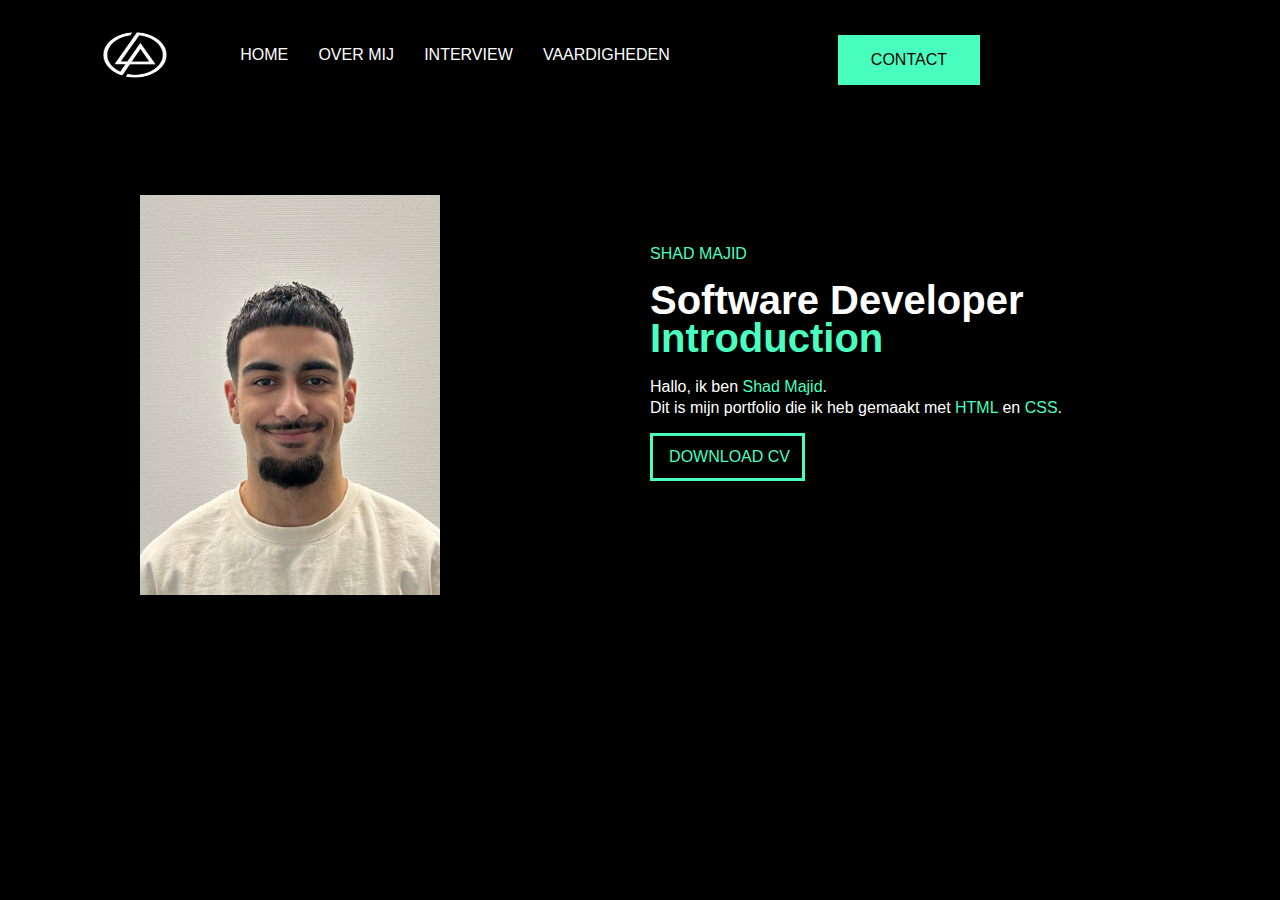
<file: eige website/index.html>
<!DOCTYPE html>
<html lang="en">
<head>
    <meta charset="UTF-8">
    <meta name="viewport" content="width=device-width, initial-scale=1.0">
    <title>Document</title>
    <link rel="stylesheet" href="style.css">

</head>                                                                                                                                                                                                                                                                                                                                                                                                                                                                                                                                                                                                                                           
    
<body>
   
    <nav>
        <img class="foto" src="logozwartt.jpg" width="70" height="50" alt="techniek college">
        
    <ul>  
    
        <li><a class="a" href="index.html">HOME</a></li>
        <li><a class="a" href="Overmij.html">OVER MIJ</a></li>
        <li><a class="a" href="interview.html">INTERVIEW</a></li>
        <li><a class="a" href="vaardigheden.html">VAARDIGHEDEN</a></li>
    </ul>  
        
    </nav>
    <div class="contacteurbackground">
    <a class="contacteur" href="Contact.html">CONTACT</a>
    </div>

    <img class="fotoshad" src="IMG_6486.jpg" alt="Foto Shad"> 

    <div class="index">
        <p class="homename">SHAD MAJID</p>
        <h4 class="indexhoofd">Software Developer</h4>
        <h5 class="indexhoofd2">Introduction </h5>
        <div class="indexdiv">
        <p class="indexparagraaf">Hallo, ik ben <span class="color">Shad Majid</span>. </P>
        <p class="indexparagraaf2">Dit is mijn portfolio die ik heb gemaakt met <span class="color">HTML</span> en <span class="color">CSS</span>.</p>
        </div>
        <a class="cv" href="shadcvv213123123.pdf" download>DOWNLOAD CV</a>
    </div>

   


    
    
</body>
</html>
</file>
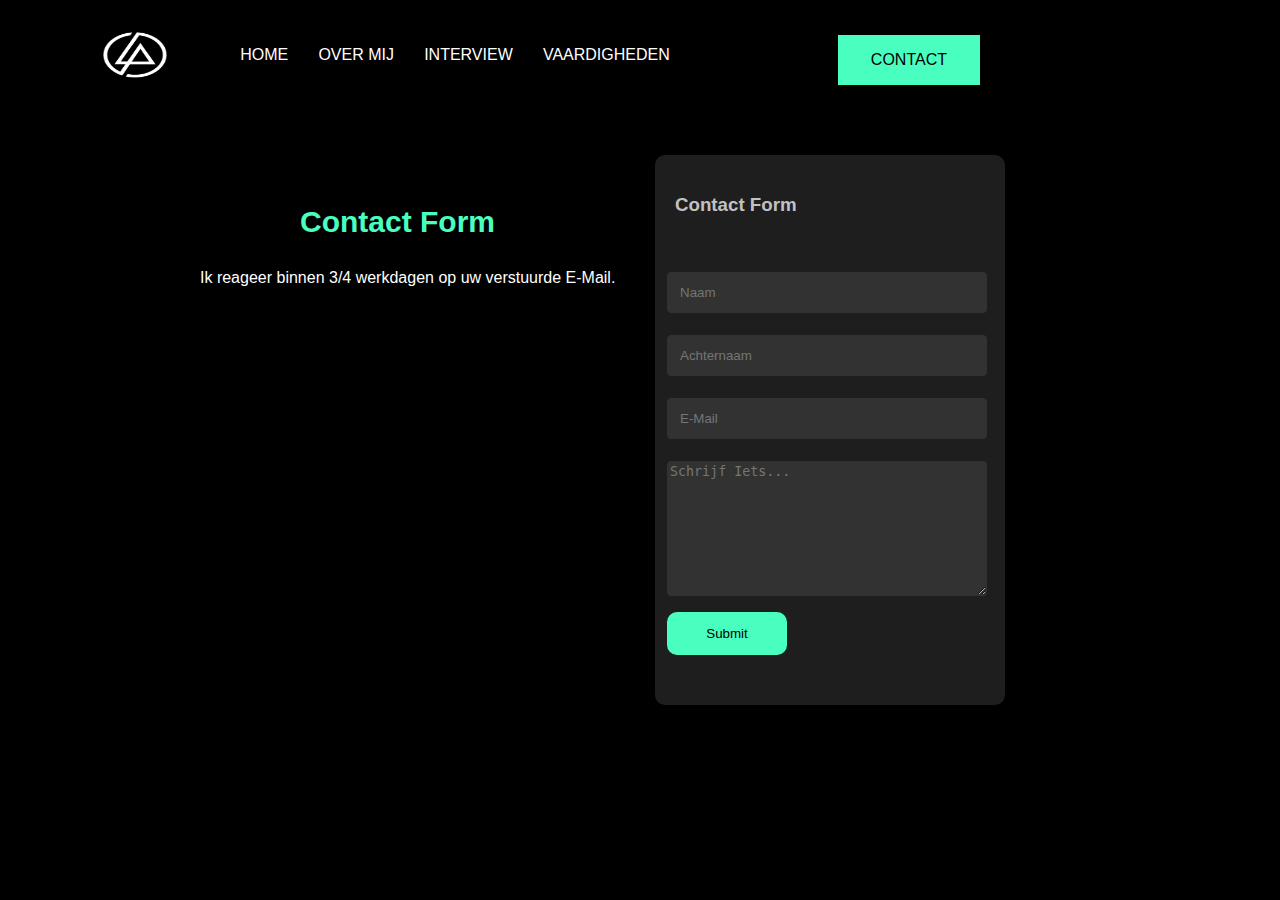
<file: eige website/Contact.html>
<!DOCTYPE html>
<html lang="en">
<head>
  <meta charset="UTF-8">
  <meta name="viewport" content="width=device-width, initial-scale=1.0">
  <title>Document</title>
  <link rel="stylesheet" href="style.css">
  <script src="https://cdn.emailjs.com/dist/email.min.js"></script>
</head>
<body>

  <nav>
    <img class="foto" href="index.html" src="logozwartt.jpg" width="70" height="50" alt="techniek college">
    <ul>
      <a class="a" href="index.html">HOME</a>
      <a class="a" href="Overmij.html">OVER MIJ</a>
      <a class="a" href="interview.html">INTERVIEW</a>
      <a class="a" href="vaardigheden.html">VAARDIGHEDEN</a>
    </ul>
  </nav>
  
  <div class="contacteurbackground">
    <a class="contacteur" href="Contact.html">CONTACT</a>
  </div>

  <div class="parent">
    <div class="formulier">
      <h3 class="header">Contact Form</h3>
      <div class="contactform">
        <form id="contact-form">
          <input class="contacttext" type="text" id="Firstname" name="firstname" placeholder="Naam" required>
          <input class="contacttext" type="text" id="Lastname" name="lastname" placeholder="Achternaam" required>
          <input class="contacttext" type="email" id="Email" name="email" placeholder="E-Mail" required>
          <textarea class="contactsender" id="Message" name="message" placeholder="Schrijf Iets..." required></textarea>
          <button class="button" type="submit">Submit</button>
        </form>             
      </div>
    </div>
  </div>

  <div>
    <h3 class="Contacthoofd">Contact Form</h3>
    <p class="Contactparagraaf">Ik reageer binnen 3/4 werkdagen op uw verstuurde E-Mail.</p>
  </div>

  <script>
    // Initialize EmailJS
    emailjs.init("FRHElshtre8QKj5Ki");

    // Add event listener to the form
    document.getElementById('contact-form').addEventListener('submit', function(event) {
      event.preventDefault(); // Prevent default form submission

      // Send email
      emailjs.sendForm('service_n5mom4m', 'template_ouef6sp', this)
        .then(function(response) {
          alert('Your message has been sent successfully!');
          document.getElementById('contact-form').reset(); // Reset form fields
        }, function(error) {
          alert('An error occurred. Please try again.');
        });
    });
  </script>

</body>
</html>
</file>
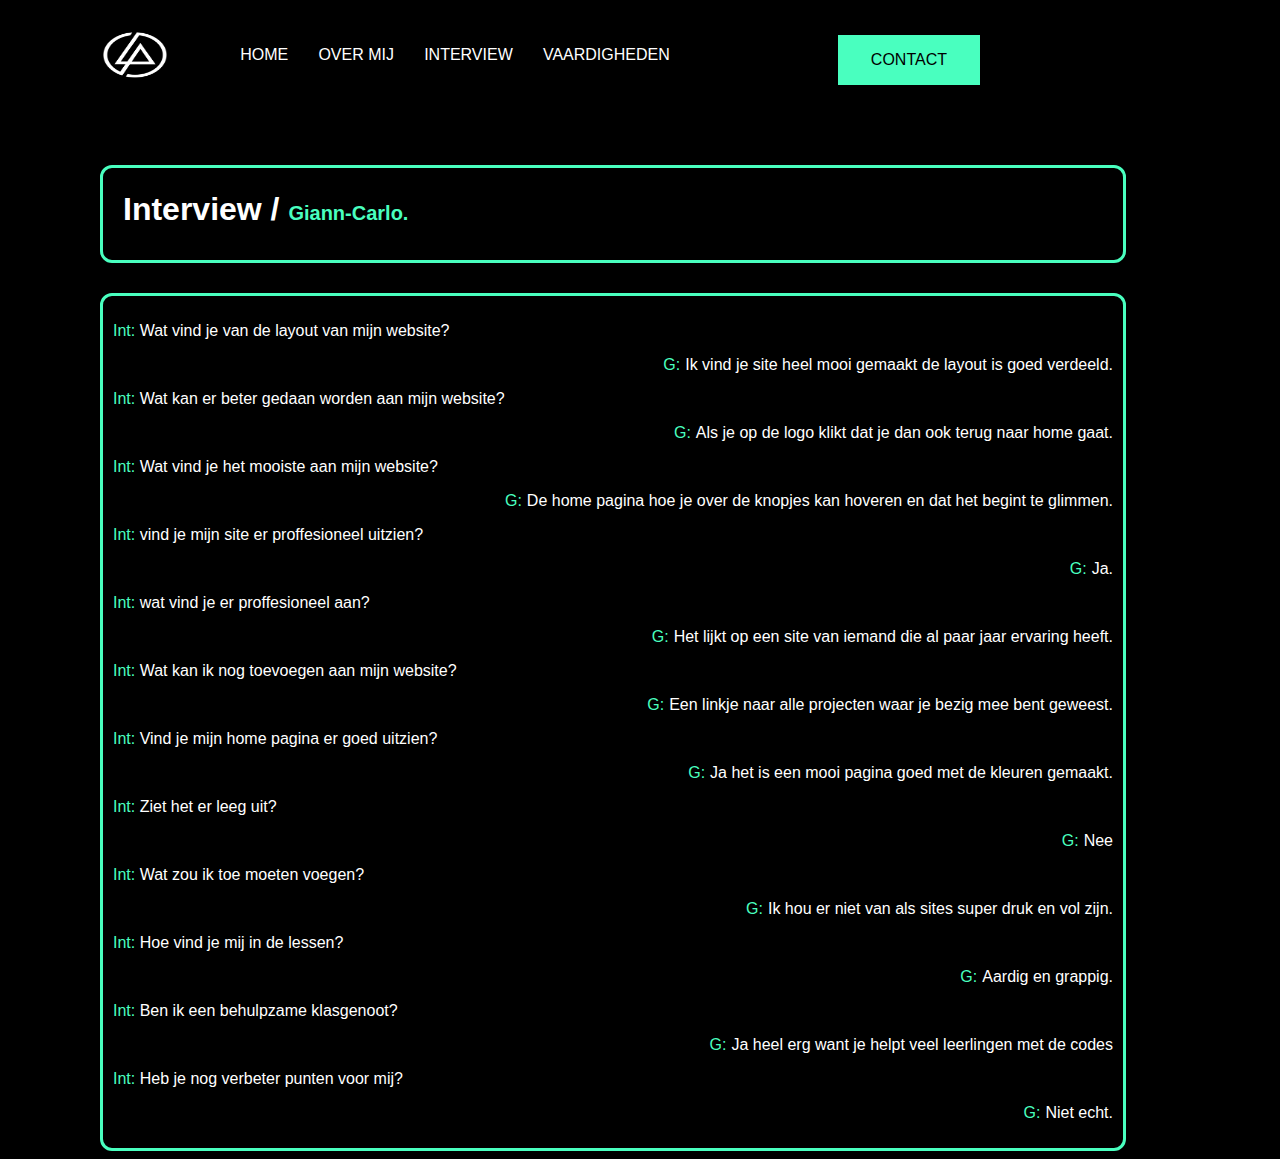
<file: eige website/interview.html>
<!DOCTYPE html>
<html lang="en">
<head>
    <meta charset="UTF-8">
    <meta name="viewport" content="width=device-width, initial-scale=1.0">
    <title>Document</title>
    <link rel="stylesheet" href="style.css">

</head>
<body>

    <nav>
        <img class="foto" href="index.html" src="logozwartt.jpg" width="70" height="50   " alt="techniek college">
        
    <ul>
        <a class="a" href="index.html">HOME</a>
        <a class="a" href="Overmij.html">OVER MIJ</a>
        <a class="a" href="interview.html">INTERVIEW</a>
        <a class="a" href="vaardigheden.html">VAARDIGHEDEN</a>
    </ul>
        
    </nav>
    <div class="contacteurbackground">
    <a class="contacteur" href="Contact.html">CONTACT</a>
    </div>   

  <div class="interviewblok">
    <h1 class="interview">Interview / <span class="color3">Giann-Carlo.</span></h1>
  </div>
 <div class="interviewblok2">   
    <p><span class="color">Int:</span> Wat vind je van de layout van mijn website?</p>
<p class="interviewend"><span class="color4">G:</span> Ik vind je site heel mooi gemaakt de layout is goed verdeeld.</p>
    <p><span class="color">Int:</span> Wat kan er beter gedaan worden aan mijn website?</p>
<p class="interviewend"><span class="color4">G:</span> Als je op de logo klikt dat je dan ook terug naar home gaat.</p>
    <p><span class="color">Int:</span> Wat vind je het mooiste aan mijn website?</p>
<p class="interviewend"><span class="color4">G:</span> De home pagina hoe je over de knopjes kan hoveren en dat het begint te glimmen.</p>
    <p><span class="color">Int:</span> vind je mijn site er proffesioneel uitzien?</p>
<p class="interviewend"><span class="color4">G:</span> Ja.</p>
    <p><span class="color">Int:</span> wat vind je er proffesioneel aan?</p>
<p class="interviewend"><span class="color4">G:</span> Het lijkt op een site van iemand die al paar jaar ervaring heeft.</p>
    <p><span class="color">Int:</span> Wat kan ik nog toevoegen aan mijn website?</p>
<p class="interviewend"><span class="color4">G:</span> Een linkje naar alle projecten waar je bezig mee bent geweest.</p>
    <p><span class="color">Int:</span> Vind je mijn home pagina er goed uitzien?</p>
<p class="interviewend"><span class="color4">G:</span> Ja het is een mooi pagina goed met de kleuren gemaakt.</p>
    <p><span class="color">Int:</span> Ziet het er leeg uit?</p>
<p class="interviewend"><span class="color4">G:</span> Nee</p>
    <p><span class="color">Int:</span> Wat zou ik toe moeten voegen?</p>
<p class="interviewend"><span class="color4">G:</span> Ik hou er niet van als sites super druk en vol zijn.</p>
    <p><span class="color">Int:</span> Hoe vind je mij in de lessen?</p>
<p class="interviewend"><span class="color4">G:</span> Aardig en grappig.</p>
    <p><span class="color">Int:</span> Ben ik een behulpzame klasgenoot?</p>
<p class="interviewend"><span class="color4">G:</span> Ja heel erg want je helpt veel leerlingen met de codes</p>
    <p><span class="color">Int:</span> Heb je nog verbeter punten voor mij?</p>
<p class="interviewend"><span class="color4">G:</span>  Niet echt.</p>
 </div>
    
</body>
</html>
</file>
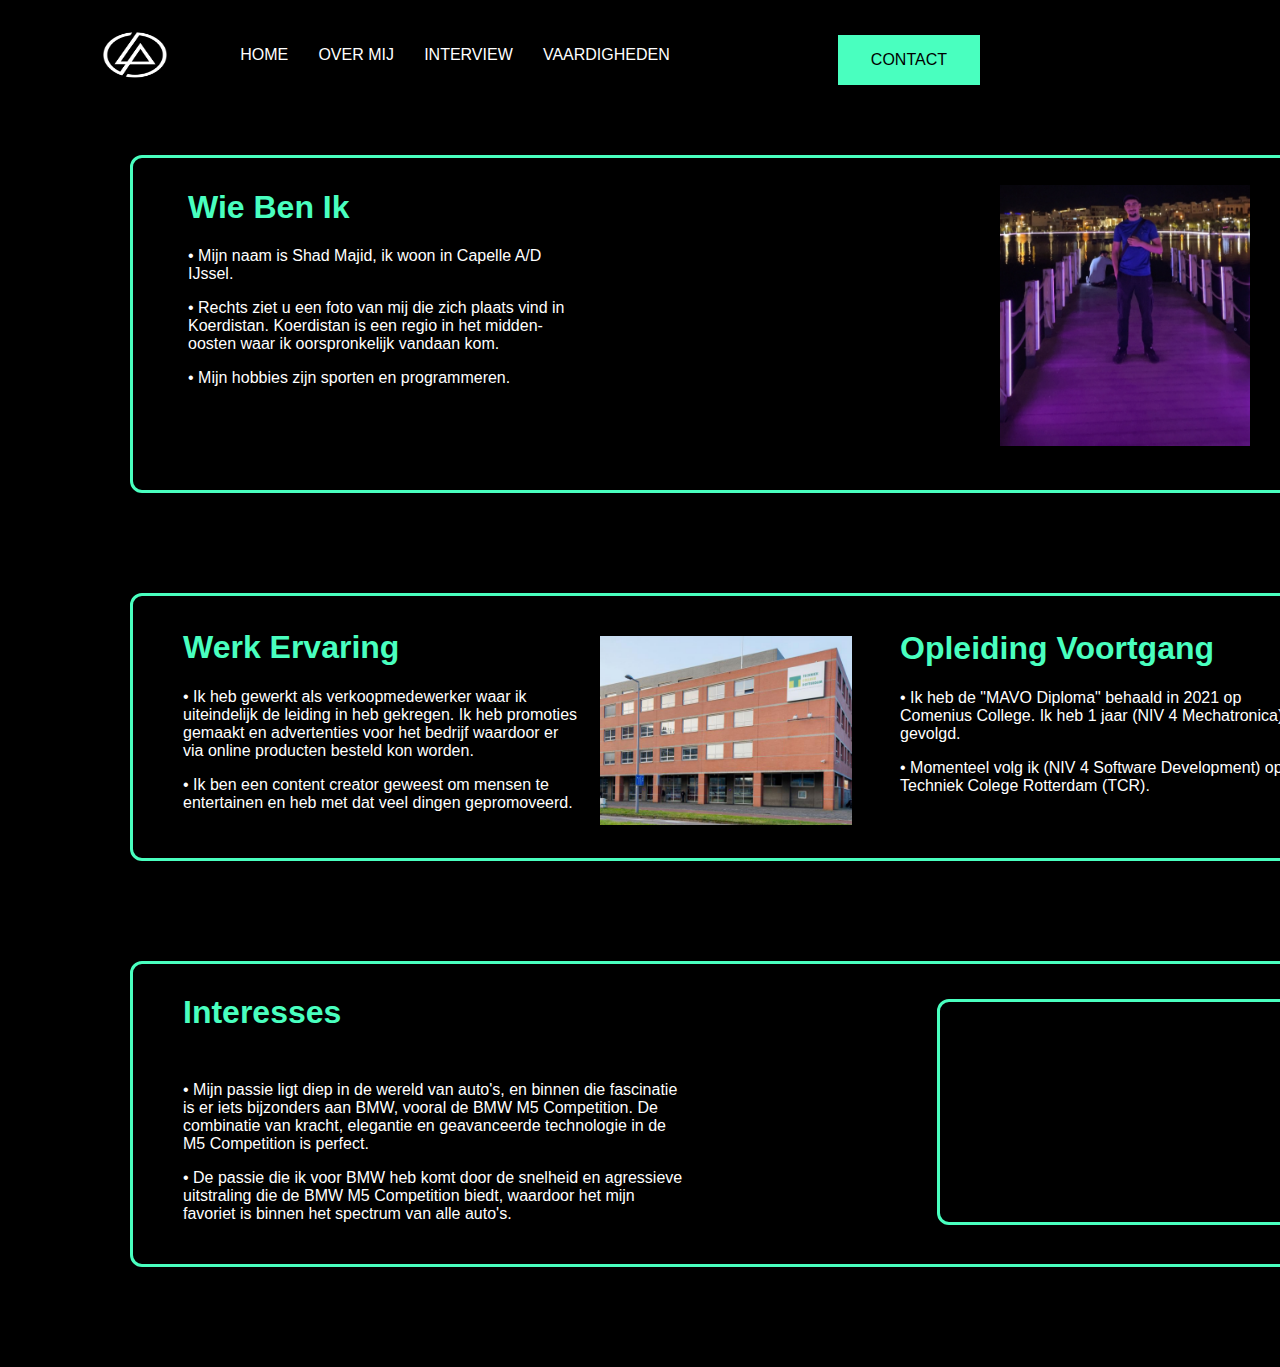
<file: eige website/Overmij.html>
<!DOCTYPE html>
<html lang="en">
<head>

    <meta charset="UTF-8">
    <meta name="viewport" content="width=, initial-scale=1.0">
    <title>Over Mij</title>
    <link rel="stylesheet" href="style.css">
</head>
<body>
    
    <nav>
        <img class="foto" href="index.html" src="logozwartt.jpg" width="70" height="50   " alt="techniek college">
        
    <ul>
        <a class="a" href="index.html">HOME</a>
        <a class="a" href="Overmij.html">OVER MIJ</a>
        <a class="a" href="interview.html">INTERVIEW</a>
        <a class="a" href="vaardigheden.html">VAARDIGHEDEN</a>
    </ul>
        
    </nav>
    <div class="contacteurbackground">
    <a class="contacteur" href="Contact.html">CONTACT</a>
    </div>

    

    <img class="picture" src="shadkurd.jpeg" alt="Foto Shad">
    

    <div class="ouderparagraaf">
        <H1 class="color2">Wie Ben Ik</H1>
        <P class="paragraaf3">• Mijn naam is Shad Majid, ik woon in Capelle A/D IJssel.</P>
        <p class="paragraaf3">• Rechts ziet u een foto van mij die zich plaats vind in Koerdistan. Koerdistan is een regio in het midden-oosten waar ik oorspronkelijk vandaan kom.</p>
        <p class="paragraaf3">• Mijn hobbies zijn sporten en programmeren. </p>
    </div>
        <div class="overmij">
        <h1 class="paragraaf2">Werk Ervaring</h1>
        <p class="paragraaf">• Ik heb gewerkt als verkoopmedewerker waar ik uiteindelijk de leiding in heb gekregen. Ik heb promoties gemaakt en advertenties voor het bedrijf waardoor er via online producten besteld kon worden. </p>
        <p class="paragraaf">• Ik ben een content creator geweest om mensen te entertainen en heb met dat veel dingen gepromoveerd.</p>
        </div>
    
    <div class="alexandertcrdiv">
    <img class="alexandertcr" src="alexandertcr.jpg" alt="Techniek college">
    </div>
    <div class="opleidinghoofd">
        <h1 class="color">Opleiding Voortgang</h1>
        <p class="opleidingp">• Ik heb de "MAVO Diploma" behaald in 2021 op Comenius College. Ik heb 1 jaar (NIV 4 Mechatronica) gevolgd.</p>
        <p class="opleidingp">• Momenteel volg ik (NIV 4 Software Development) op Techniek Colege Rotterdam (TCR).</p>
     </div>

     <div class="interesses">
        <h1 class="interessetext">Interesses</h1>
        <p class="BMW">• Mijn passie ligt diep in de wereld van auto's, en binnen die fascinatie is er iets bijzonders aan BMW, vooral de BMW M5 Competition. De combinatie van kracht, elegantie en geavanceerde technologie in de M5 Competition is perfect.</p>
        <p class="BMW">• De passie die ik voor BMW heb komt door de snelheid en agressieve uitstraling die de BMW M5 Competition biedt, waardoor het mijn favoriet is binnen het spectrum van alle auto's.</p>
        <iframe width="390" height="220" src="https://www.youtube.com/embed/iZt7Fwu91FI?si=4PRzsAm5cdyDbwkZ" title="YouTube video player" frameborder="0" allow="accelerometer; autoplay; clipboard-write; encrypted-media; gyroscope; picture-in-picture; web-share" referrerpolicy="strict-origin-when-cross-origin" allowfullscreen class="video"></iframe>
    </div>

    




</body>
</html>
</file>
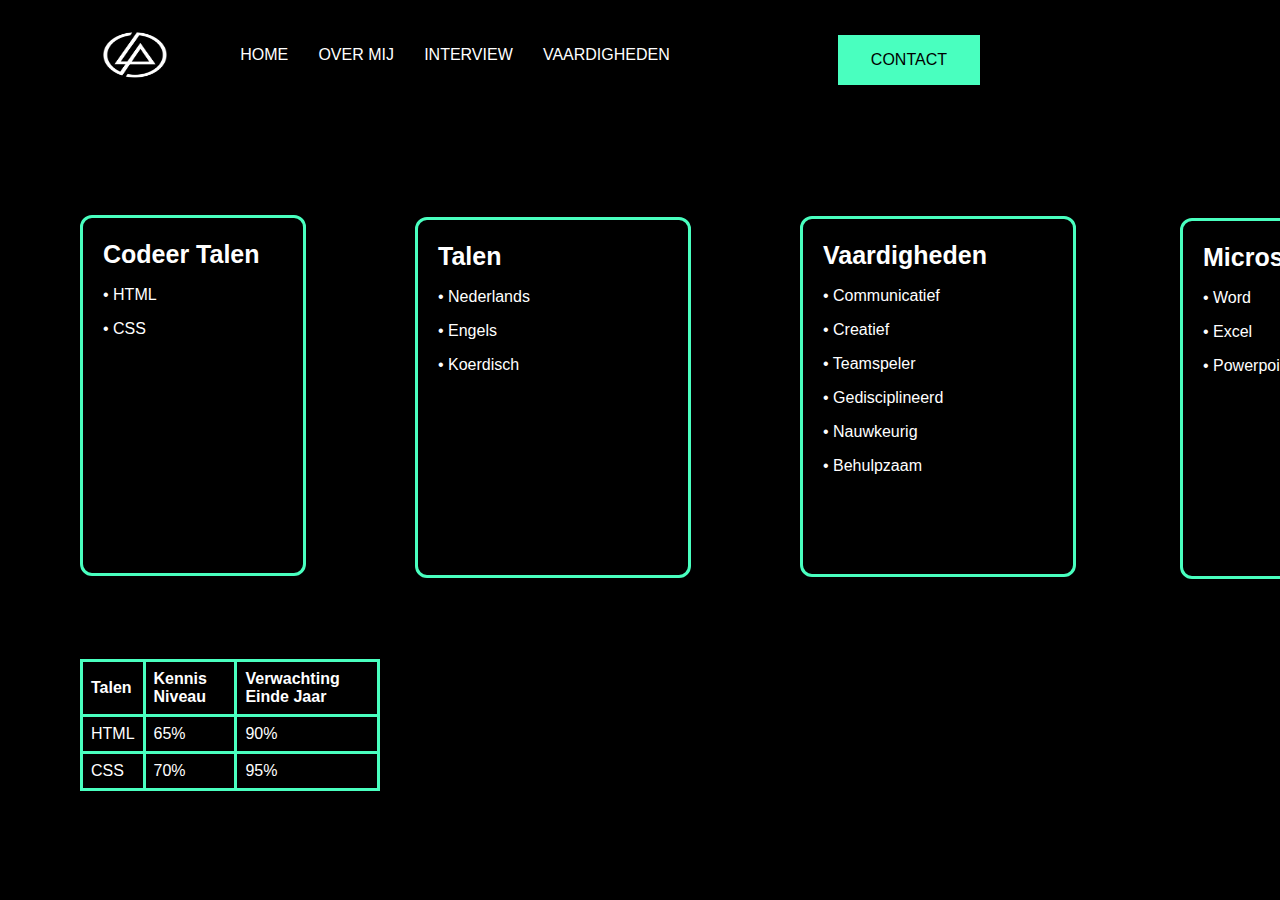
<file: eige website/vaardigheden.html>
<!DOCTYPE html>
<html lang="en">
<head>
    <meta charset="UTF-8">
    <meta name="viewport" content="width=device-width, initial-scale=1.0">
    <title>Vaardigheden</title>
    <link rel="stylesheet" href="style.css">
</head>
<body>

    <nav>
        <img class="foto" href="index.html" src="logozwartt.jpg" width="70" height="50" alt="techniek college">
        
    <ul>
        <a class="a" href="index.html">HOME</a>
        <a class="a" href="Overmij.html">OVER MIJ</a>
        <a class="a" href="interview.html">INTERVIEW</a>
        <a class="a" href="vaardigheden.html">VAARDIGHEDEN</a>
    </ul>
        
    </nav>
    <div class="contacteurbackground">
    <a class="contacteur" href="Contact.html">CONTACT</a>
    </div>

    <div class="talencode">
        <h1 class="codetalen">Codeer Talen</h1>
        <div class="talen">
            <p>• HTML</p>
            <p>• CSS</p>
        </div>
  </div>

  <div class="communicatie2">
    <h1 class="codetalen">Vaardigheden</h1>
    <p>• Communicatief</p>
    <p>• Creatief</p>
    <p>• Teamspeler</p>
    <p>• Gedisciplineerd</p>
    <p>• Nauwkeurig</p>
    <p>• Behulpzaam</p>
  </div>

  <div class="communicatie">
    <h1 class="codetalen">Talen</h1>
    <p>• Nederlands</p>
    <p>• Engels</p>
    <p>• Koerdisch</p>
  </div>

    <div class="communicatie3">
        <h1 class="codetalen">Microsoft Office</h1>
        <p>• Word</p>
        <p>• Excel</p>
        <p>• Powerpoint</p>
    </div>

    <div class="tabel">
        <table class="color">
            <tr>
              <th class="tabelspatie">Talen</th>
              <th class="tabelspatie">Kennis Niveau</th>
              <th class="tabelspatie">Verwachting Einde Jaar</th>
            </tr>
            <tr>
              <td class="tabelspatie">HTML</td>
              <td class="tabelspatie">65%</td>
              <td class="tabelspatie">90%</td>
            </tr>
            <tr>
              <td class="tabelspatie">CSS</td>
              <td class="tabelspatie">70%</td>
              <td class="tabelspatie">95%</td>
            </tr>
          </table>
    </div>

</body>
</html>
</file>
<file: eige website/style.css>
body{
  
    margin-top: 0;
    margin-left: 0;
    margin-right: 0;
    background-color: #000000;

}    
nav{
    position: -webkit-sticky;
    position: sticky;
    width: 700px;
    margin-top: 30px;
    height: 55px;
    display:flex;
    justify-content: space-around;
    align-items: start;
    flex: 1;
    background-color: #000000 
    
}
ul{
    display: flex;
    align-items: center;
    justify-content: space-evenly;
    flex: 1;
    
    
}
.a{
  font-family: "Poppins", sans-serif;
    text-decoration: none;
    color: white;
}

.a:hover{
  color: rgb(73, 255, 191);
}


.foto{
  padding-left: 100px;
}

.contactform{
  width: 100px;
  padding: 12px;

}
.contacttext{
  color: white;
  background-color: rgb(50, 50, 50);
  width: 320px;
  margin-top: 6px;
  margin-bottom: 16px;
  border: 1px solid rgb(50, 50, 50);
  border-radius: 4px;
  box-sizing: border-box;
  padding: 12px;
}

.contactsender{
  vertical-align: top;
  color: white;
  background-color: rgb(50, 50, 50);
  margin-top: 6px;
  margin-bottom: 16px;
  border: 1px solid rgb(50, 50, 50);
  border-radius: 4px;
  box-sizing: border-box;
  /* padding: 50px; */
  height: 135px;
  width: 320px;
}
.button{
  color: rgb(0, 0, 0);
  background-color: rgb(73, 255, 191);
  box-sizing: border-box;
  border-color: rgb(73, 255, 191);
  border-style: solid;
  border-width: 2px;
  border-radius: 10px;
  width: 120px;
  padding: 12px;
  transition: 0.4s;

}

.button:hover{
  border-color: rgb(73, 255, 191);
  color: rgb(73, 255, 191);
  background-color: rgb(43, 43, 43);
  opacity: 80%;
}

.header{
  padding: 20px;
  font-family: "Poppins", sans-serif;
  color: rgb(194, 193, 193);
}




.formulier{
  background-color: rgb(30, 30, 30);
  width: 350px;
  height: 550px;
  border-radius: 10px;

}

.parent{
  padding: 100px;
  padding-right: 275px;
  padding-top: 70px;
  display: flex;
  justify-content: flex-end;
}

.oudertext{
  background-color: white;
  color: white;
}
.ouderparagraaf{
  color: rgb(73, 255, 191);
  padding-top: 1px;
  padding-bottom: 1px;
  padding-right: 15px;
  padding-left: 15px;
  border-radius: 15px;
  margin-top: -420px;
  margin-left: 130px;
  height: 330px;
  border: solid 3px;
  border-radius: 12px;
  width: 1221px;
  font-family: "Poppins", sans-serif;
}
.paragraaf{
  width: 400px;
  color: white;

}

.paragraaf2{
  color: rgb(73, 255, 191);
}

.paragraaf3{
  width: 400px;
  color: white;
  margin-left: 40px;

}

.color{
  color: rgb(73, 255, 191);
  
}

.color2{
  color: rgb(73, 255, 191);
  margin-left: 40px;
  margin-top: 30px;
}

.picture{
  width: 250px;
  padding: 100px;
  padding-bottom: 125px;
  margin-left: 900px;
  
  
}

.picture2{
  width: 400px;
  float: right;
  margin-right: 200px;
  padding-bottom: 150px;
  
}

.contacteur{
  /* border-color: rgb(73, 255, 191);
  background-color: rgb(0, 0, 0);
  padding: 20px;
  padding-left: 35px;
  padding-right: 35px;
  color: rgb(73, 255, 191);
  text-decoration: none;
  font-family: "Lato", sans-serif;  */
  background-color: rgb(73, 255, 191);
  display: flex;
  justify-content: flex-end;
  align-items: center;
  padding: 12px;
  padding-right: 30px;
  padding-left: 30px;
  color: rgb(0, 0, 0);
  text-decoration: none;
  font-family: "Lato", sans-serif;  
  transition: 0.3s;
  opacity: 1;
  border-style: solid;
  border-width: px;
  border-color: rgb(73, 255, 191);
  width: 130px;
  margin-left: 11000px;
  margin-top: -50px;
  margin-right: 300px;
   
}

.contacteur:hover{
  opacity: 1;
  background-color: rgb(0, 0, 0);
  color: rgb(73, 255, 191)  ;
}

.contacteurbackground{
  background-color: rgb(73, 255, 191);
  display: flex;
  justify-content: flex-end;

  
}


.Contacthoofd{
  color: rgb(73, 255, 191);
  font-family: "Poppins", sans-serif;
  font-size: 30px;
  display: flex;
  margin-top: -600px;
  margin-left: 300px;
  
}

.Contactparagraaf{
  color: white;
  font-family: "Poppins", sans-serif;
  width: 500px;
  margin-left: 200px;
}

.fotoshad{
  margin-left: 60px;
  margin-top: 30px;
  padding: 80px;
  width: 300px;
  height: 400px;
}

.index{
  margin-left: 650px;
  margin-top: -450px;
}

.indexhoofd{
  color: white;
  margin-top: -1px;
  width: 400px;
  font-size: 40px;
  font-family: "Lato", sans-serif;
 
}

.indexhoofd2{
  color: rgb(73, 255, 191);
  margin-top: -60px;
  width: 400px;
  font-size: 40px;
  font-family: "Lato", sans-serif;
}

.indexparagraaf{
  color: white;
  font-family: "Lato", sans-serif;  
  width: 600px;
  margin-top: -50px;
}

.indexparagraaf2{
  color: white;
  font-family: "Lato", sans-serif;
  margin-top: -13px;
}

.homename{
  background-color: rgb(0, 0, 0);
  color: rgb(73, 255, 191);
  font-family: "Lato", sans-serif;  
}

.cv{
  
  /* border-color: rgb(73, 255, 191);
  background-color: rgb(0, 0, 0);
  padding: 20px;
  padding-left: 35px;
  padding-right: 35px;
  color: rgb(73, 255, 191);
  text-decoration: none;
  font-family: "Lato", sans-serif;  */
  background-color: rgb(0, 0, 0);
  display: flex;
  justify-content: flex-end;
  width: 125px;
  padding: 12px;
  color: rgb(73, 255, 191);
  text-decoration: none;
  font-family: "Lato", sans-serif;  
  transition: 0.3s;
  opacity: 1;
  border-style: solid;
  border-width: 3px;
  border-color: rgb(73, 255, 191);
  
}
.cv:hover{
  opacity: 1;
  background-color: rgb(73, 255, 191);
  color: black;

}



.opleidinghoofd{
  font-family: Arial, "Helvetica Neue", Helvetica, sans-serif;
  color: white;
  width: 400px;
  margin-left: 900px;
  margin-top: -220px;
  padding-bottom: 100px;
}


.alexandertcr{
  margin-left: 600px;
  width: 252px;
  margin-top: -500px;
}

.alexandertcrdiv{
  margin-top: -50px;
}

.talencode{
  color: rgb(255, 255, 255);
  margin-top: 130px;
  margin-left: 80px;
  padding-top: 5px;
  padding-left: 20px;
  border: solid 3px;
  border-color: rgb(73, 255, 191);
  border-radius: 12px;
  height: 350px;
  width: 200px;
  background-color: rgb(0, 0, 0);
  font-family: Arial, "Helvetica Neue", Helvetica, sans-serif;
}

.codetalen{
  font-size: 25px;
}

.communicatie{
  margin-left: 415px;
  margin-top: -360px;
  padding-top: 5px;
  padding-left: 20px;
  border: solid 3px;
  border-color: rgb(73, 255, 191);
  border-radius: 12px;
  height: 350px;
  width: 250px;
  background-color: rgb(0, 0, 0);
  color: white;
  font-family: Arial, "Helvetica Neue", Helvetica, sans-serif;
}

.communicatie2{
  margin-left: 800px;
  margin-top: -360px;
  padding-top: 5px;
  padding-left: 20px;
  border: solid 3px;
  border-color: rgb(73, 255, 191);
  border-radius: 12px;
  height: 350px;
  width: 250px;
  background-color: rgb(0, 0, 0);
  color: white;
  font-family: Arial, "Helvetica Neue", Helvetica, sans-serif;
}

.communicatie3{
  margin-left: 1180px;
  margin-top: -360px;
  padding-top: 5px;
  padding-left: 20px;
  border: solid 3px;
  border-color: rgb(73, 255, 191);
  border-radius: 12px;
  height: 350px;
  width: 250px;
  background-color: rgb(0, 0, 0);
  color: white;
  font-family: Arial, "Helvetica Neue", Helvetica, sans-serif;
}

.interviewblok{
  font-family: Arial, Helvetica, sans-serif;
  background-color: rgb(0, 0, 0);
  display: flex;
  align-items: center;
  height: 80px;
  width: 1000px;
  margin-top: 80px;
  margin-left: 100px;
  padding-top: 12px;
  padding-left: 20px;
  border-radius: 12px;
  border: solid 3px;
  color: white;
  border-color: rgb(73, 255, 191);
}

.interviewblok2{
  font-family: Arial, Helvetica, sans-serif;
  text-decoration: none;
  background-color: rgb(0, 0, 0);
  color: white;
  padding: 10px;
  width: 1000px;
  margin-left: 100px;
  margin-top: 30px;
  border-radius: 12px;
  border: solid 3px;
  border-color: rgb(73, 255, 191);
}

.interviewend{
  display: flex;
  justify-content: flex-end;
}



.interview{
  margin-top: -0.5px;
  color: rgb(255, 255, 255);
}

.interview2{
  font-size: 16px;
}

.color3{
  color: rgb(73, 255, 191);
  font-size: 20px;
}


.overmij{
  font-family: Arial, Helvetica, sans-serif;
  background-color: rgb(0, 0, 0);
  padding-bottom: 50px;
  padding-left: 50px;
  padding-top: 12px;
  margin-top: 100px;
  margin-left: 130px;
  height: 200px;
  width: 1200px;
  border-radius: 12px;
  color: rgb(73, 255, 191);
  border: solid 3px;
}

.color4{
  color: rgb(73, 255, 191);
  margin-right: 5px;
}


table {
  font-family: arial, sans-serif;
  border-collapse: collapse;
  width: 300px;
  margin: 80px;
}

td, th {
  border: 3px solid rgb(73, 255, 191);
  text-align: left;
  padding: 8px;
}

tr:nth-child(even) {
  background-color: #000000;
}

.tabelspatie{
  color: white;
}

.interesses{
  background-color: rgb(0, 0, 0);
  width: 1250px;
  margin-left: 130px;
  height: 300px;
  border: solid 3px;
  border-radius: 12px; 
  color: rgb(73, 255, 191);
  font-family: Arial, Helvetica, sans-serif;
  margin-top: 50px;
  margin-bottom: 100px;
}

.interessetext{
  color: rgb(73, 255, 191);
  margin: 50px;
  margin-top: 30px;
}

.BMW{
  color: white;
  width: 500px;
  margin-left: 50px;
}

.video{
  float: right;
  margin-top: -240px;
  margin-right: 50px;
  border-radius: 12px;
  border: solid 3px;
  color: rgb(73, 255, 191);
}
</file>
